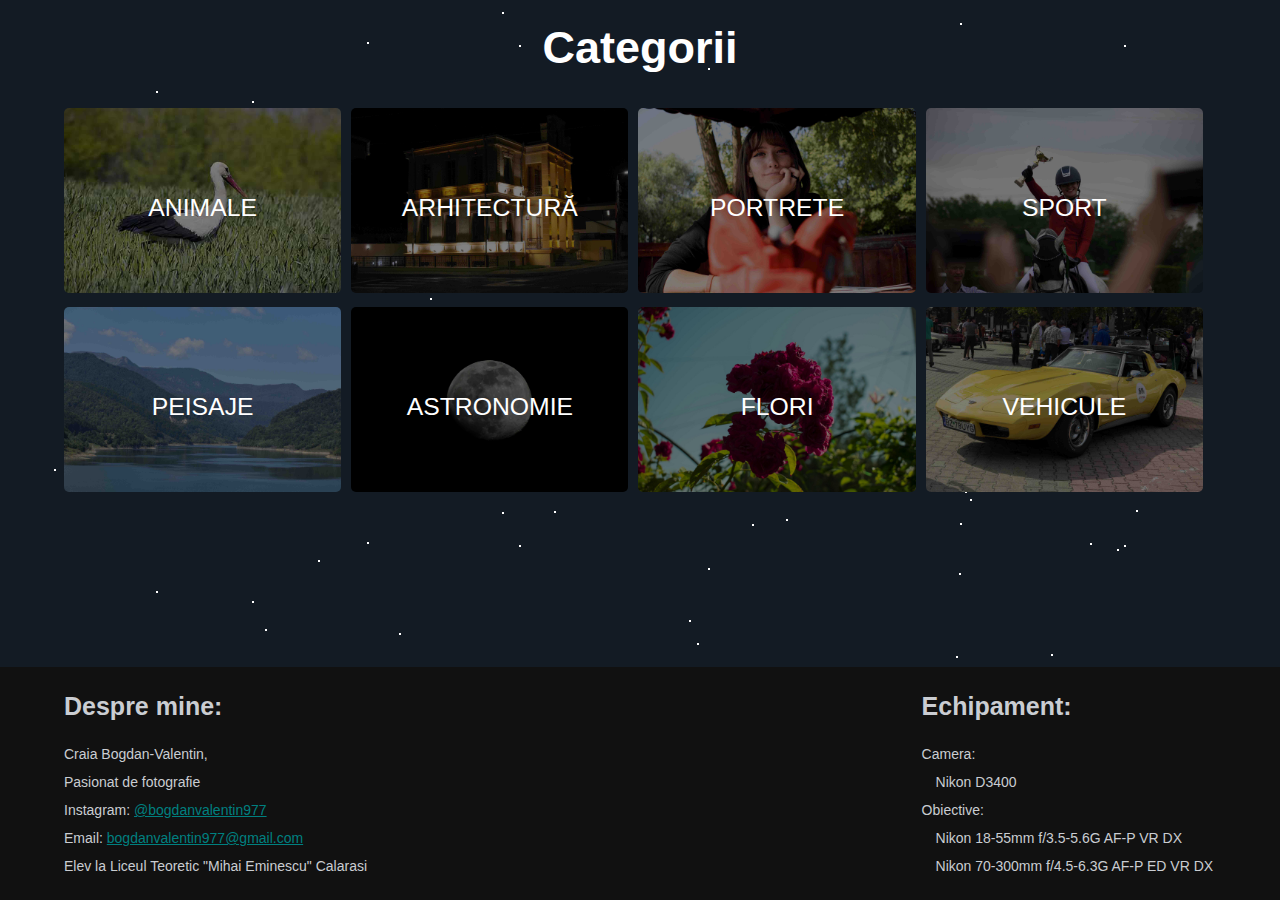
<file: index.html>
<!DOCTYPE html>
<html lang="en">

<head>
    <meta charset="UTF-8" />
    <meta name="viewport" content="width=device-width, initial-scale=1.0" />
    <meta http-equiv="X-UA-Compatible" content="ie=edge" />
    <title>Craia Bogdan-Valentin</title>
    <link rel="stylesheet" href="index.css" />
    <link rel="stylesheet" href="stars.css" />
    <link rel="icon" type="image/x-icon" href="headers/image.png">
</head>

<body>
    <div class="main"> <!-- main fara footer -->
        <div id='stars2'></div> <!-- background cu stele -->
        <div class="container"> <!-- div-ul parinte cu pozele -->
            <h2 class="heading-text">Categorii</h2><br> <!-- subtitlul paginii -->
            <div class="image-gallery-stanga"> <!-- galeria este impartita in 2 parti: stanga si dreapta. Am facut asta pentru ca site-ul sa fie responsive(4 coloane la rezolutie mare, 2 coloane la rezolutie medie si 1 coloana la rezolutia cea mai mica) -->
                <div class="column"> <!-- prima coloana -->
                    <a href="animale.html">
                        <div class="image-item">
                            <img src="headers/animale.jpg" />
                            <div class="overlayshow"><span>VEZI MAI MULT</span></div>
                            <div class="overlaycategorie"><span>ANIMALE</span></div>
                        </div>
                    </a>
                    <a href="peisaje.html">
                        <div class="image-item">
                            <img src="headers/peisaje.jpg" alt="" />
                            <div class="overlayshow"><span>VEZI MAI MULT</span></div>
                            <div class="overlaycategorie"><span>PEISAJE</span></div>
                        </div>
                    </a>
                </div>
                <div class="column">
                    <a href="arhitectura.html">
                        <div class="image-item">
                            <img src="headers/arhitectura.jpg" alt="" />
                            <div class="overlayshow"><span>VEZI MAI MULT</span></div>
                            <div class="overlaycategorie"><span>ARHITECTURĂ</span></div>
                        </div>
                    </a>
                    <a href="astronomie.html">
                        <div class="image-item">
                            <img src="headers/astronomie.jpg" alt="" />
                            <div class="overlayshow"><span>VEZI MAI MULT</span></div>
                            <div class="overlaycategorie"><span>ASTRONOMIE</span></div>
                        </div>
                    </a>
                </div>
            </div>
            <div class="image-gallery-dreapta">
                <div class="column">
                    <a href="portrete.html">
                        <div class="image-item">
                            <img src="headers/portrete.jpg" alt="" />
                            <div class="overlayshow"><span>VEZI MAI MULT</span></div>
                            <div class="overlaycategorie"><span>PORTRETE</span></div>
                        </div>
                    </a>
                    <a href="flori.html">
                        <div class="image-item">
                            <img src="headers/flori.jpg" alt="" />
                            <div class="overlayshow"><span>VEZI MAI MULT</span></div>
                            <div class="overlaycategorie"><span>FLORI</span></div>
                        </div>
                    </a>
                </div>
                <div class="column">
                    <a href="sport.html">
                        <div class="image-item">
                            <img src="headers/sport.jpg" alt="" />
                            <div class="overlayshow"><span>VEZI MAI MULT</span></div>
                            <div class="overlaycategorie"><span>SPORT</span></div>
                        </div>
                    </a>
                    <a href="vehicule.html">
                        <div class="image-item">
                            <img src="headers/vehicule.jpg" alt="" />
                            <div class="overlayshow"><span>VEZI MAI MULT</span></div>
                            <div class="overlaycategorie"><span>VEHICULE</span></div>
                        </div>
                    </a>
                </div>
            </div>
        </div>
    </div>

    <footer>
        <div class="footer-content">
            <div class="rowfooter">
                <div class="columnfooter-stanga">
                    <h2>Despre mine:</h2>
                    <p>
                        Craia Bogdan-Valentin,<br>
                        Pasionat de fotografie<br>
                        Instagram: <a class="socialmedia" href="https://www.instagram.com/bogdanvalentin977/"
                            target="_blank">@bogdanvalentin977</a><br>
                        Email: <a class="socialmedia" href="mailto:bogdanvalentin977@gmail.com"
                            target="_blank">bogdanvalentin977@gmail.com</a><br>
                        Elev la Liceul Teoretic "Mihai Eminescu" Calarasi
                    </p>
                </div>
                <div class="columnfooter-dreapta">
                    <h2>Echipament:</h2>
                    <p>
                        Camera:<br>
                        &emsp;Nikon D3400<br>
                        Obiective:<br>
                        &emsp;Nikon 18-55mm f/3.5-5.6G AF-P VR DX<br>
                        &emsp;Nikon 70-300mm f/4.5-6.3G AF-P ED VR DX</p>
                </div>
            </div>
        </div>
    </footer>
</body>

</html>
</file>
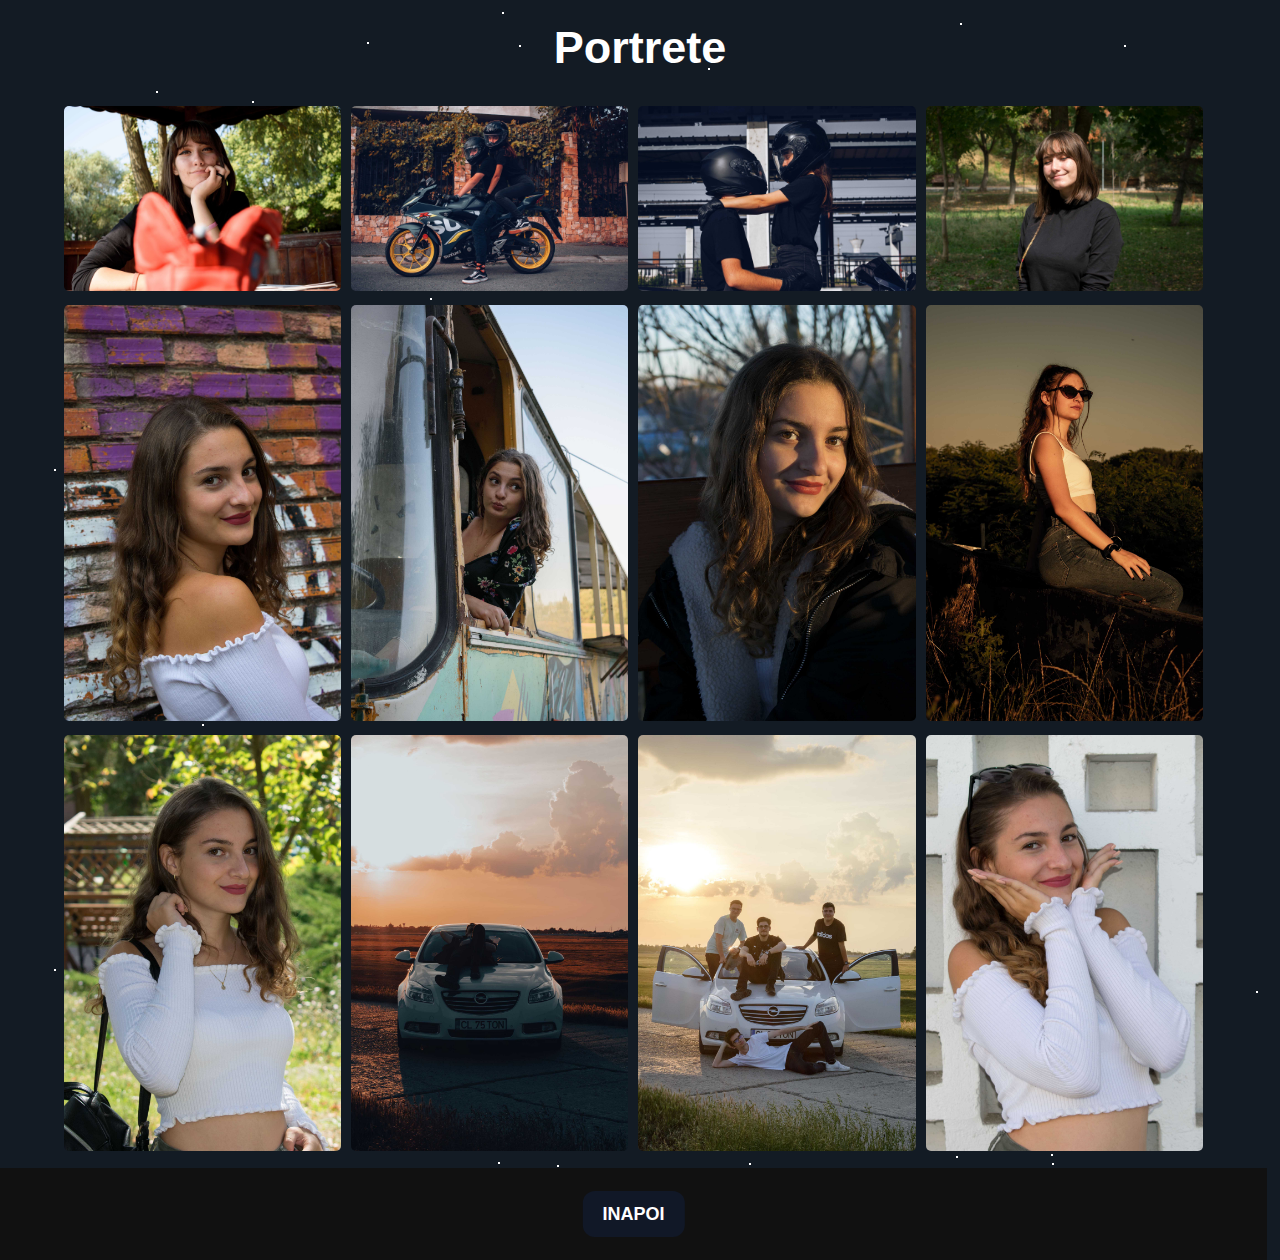
<file: portrete.html>
<!DOCTYPE html>
<html lang="en">

<head>
    <meta charset="UTF-8" />
    <meta name="viewport" content="width=device-width, initial-scale=1.0" />
    <meta http-equiv="X-UA-Compatible" content="ie=edge" />
    <title>Portrete</title>
    <link rel="stylesheet" href="categorii.css" />
    <link rel="stylesheet" href="stars.css" />
    <link rel="icon" type="image/x-icon" href="headers/image.png">
    <script type="text/javascript" src="jquery.js"></script>
</head>

<body>
    <div class="main"> 
        <div id='stars2'></div> <!-- background cu stele -->
        <div class="container"> <!-- div-ul parinte cu pozele -->
            <h2 class="heading-text">Portrete<br></h2> <!-- subtitlul paginii -->
            <div class="image-gallery-stanga"> <!-- galeria este impartita in 2 parti: stanga si dreapta. Am facut asta pentru ca site-ul sa fie responsive(4 coloane la rezolutie mare, 2 coloane la rezolutie medie si 1 coloana la rezolutia cea mai mica) -->
                <div class="column"> <!-- prima coloana -->
                    <a>
                        <div class="image-item">
                            <img class="myImages" id="myImg" src="Fotografii/portrete/1.jpg" loading="lazy" alt="1/160, f/5.6, ISO 100, 28mm"/>
                        </div>
                    </a>
                    <a>
                        <div class="image-item">
                            <img class="myImages" id="myImg" src="Fotografii/portrete/2.jpg" loading="lazy" alt="1/50, f/5.6, ISO 100, 55mm"/>
                        </div>
                    </a>
                    <a>
                        <div class="image-item">
                            <img class="myImages" id="myImg" src="Fotografii/portrete/3.jpg" loading="lazy" alt="1/125, f/5.6, ISO 100, 55mm"/>
                        </div>
                    </a>
                </div>
                <div class="column">
                    <a>
                        <div class="image-item">
                            <img class="myImages" id="myImg" src="Fotografii/portrete/4.jpg" loading="lazy" alt="1/400, f/3.8, ISO 200, 22mm"/>
                        </div>
                    </a>
                    <a>
                        <div class="image-item">
                            <img class="myImages" id="myImg" src="Fotografii/portrete/5.jpg" loading="lazy" alt="1/250, f/5.6, ISO 400, 45mm"/>
                        </div>
                    </a>
                    <a>
                        <div class="image-item">
                            <img class="myImages" id="myImg" src="Fotografii/portrete/6.jpg" loading="lazy" alt="1/100, f/11, ISO 100, 48mm"/>
                        </div>
                    </a>
                </div>
            </div>
            <div class="image-gallery-dreapta">
                <div class="column">
                    <a>
                        <div class="image-item">
                            <img class="myImages" id="myImg" src="Fotografii/portrete/7.jpg" loading="lazy" alt="1/800, f/5.3, ISO 100, 46mm"/>
                        </div>
                    </a>
                    <a>
                        <div class="image-item">
                            <img class="myImages" id="myImg" src="Fotografii/portrete/8.jpg" loading="lazy" alt="1/100, f/5.6, ISO 200, 55mm"/>
                        </div>
                    </a>
                    <a>
                        <div class="image-item">
                            <img class="myImages" id="myImg" src="Fotografii/portrete/9.jpg" loading="lazy" alt="1/125, f/11, ISO 100, 40mm"/>
                        </div>
                    </a>
                </div>
                <div class="column">
                    <a>
                        <div class="image-item">
                            <img class="myImages" id="myImg" src="Fotografii/portrete/10.jpg" loading="lazy" alt="1/125, f/7.1, ISO 100, 40mm"/>
                        </div>
                    </a>
                    <a>
                        <div class="image-item">
                            <img class="myImages" id="myImg" src="Fotografii/portrete/11.jpg" loading="lazy" alt="1/500, f/5.6, ISO 100, 55mm"/>
                        </div>
                    </a>
                    <a>
                        <div class="image-item">
                            <img class="myImages" id="myImg" src="Fotografii/portrete/12.jpg" loading="lazy" alt="1/100, f/5.6, ISO 100, 55mm"/>
                        </div>
                    </a>
                </div>
            </div>
        </div>
    </div>
    <div id="myModal" class="modal">
        <span class="close">&times;</span>
        <img class="modal-content" id="img01">
        <div id="caption"></div>
      </div>
   
    <footer>
        <div class="footer-content">
            <a href="index.html" class="buttonback" >INAPOI</a>
        </div>
    </footer>

    <script type="text/javascript">//<![CDATA[
        // create references to the modal...
        var modal = document.getElementById('myModal');
        // to all images -- note I'm using a class!
        var images = document.getElementsByClassName('myImages');
        // the image in the modal
        var modalImg = document.getElementById("img01");
        // and the caption in the modal
        var captionText = document.getElementById("caption");
        
        // Go through all of the images with our custom class
        for (var i = 0; i < images.length; i++) {
          var img = images[i];
          // and attach our click listener for this image.
          img.onclick = function(evt) {
            console.log(evt);
            modal.style.display = "block";
            modalImg.src = this.src;
            captionText.innerHTML = this.alt;
          }
        }
        var span = document.getElementsByClassName("close")[0];
        var backgrnd = document.getElementsByClassName("modal")[0];
        span.onclick = function() {
          modal.style.display = "none";
        }
        backgrnd.onclick = function() {
          modal.style.display = "none";
        }
          //]]></script>
        
          <script>
            // tell the embed parent frame the height of the content
            if (window.parent && window.parent.parent){
              window.parent.parent.postMessage(["resultsFrame", {
                height: document.body.getBoundingClientRect().height,
                slug: "f1zav0ge"
              }], "*")
            }
        
            // always overwrite window.name, in case users try to set it manually
            window.name = "result"
          </script>

</body>

</html>
</file>
<file: index.css>
* {
  margin: 0;
  padding: 0;
  box-sizing: border-box;
  font-family: "Segoe UI", Verdana, sans-serif;
}
body {
  margin: 0;
  min-height: 100vh;
  display: flex;
  flex-direction: column;
}
.main {
  flex-grow: 1;
}
.container {
  padding: 20px 5%;
}
.heading-text {
  margin-bottom: 1rem;
  font-size: 5vh;
  text-align: center;
  color: white;
}
.heading-text span {
  font-weight: 100;
}
.image-gallery-stanga,
.image-gallery-dreapta {
  /* Mobile first */
  display: flex;
  flex-direction: column;
  gap: 10px;
  width: 49%;
  float:left;
}
.image-gallery-stanga .column,
.image-gallery-dreapta .column {
  display: flex;
  flex-direction: column;
  gap: 10px;
}
.image-item img {
  width: 100%;
  border-radius: 5px;
  height: 100%;
  object-fit: cover;
}
.image-gallery-stanga{
  margin-right: 5px;
}
.image-gallery-dreapta{
  margin-left: 5px;
}


/* overlay styles */

.image-item {
  position: relative;
  cursor: pointer;
  display: block;
}

.overlaycategorie {
  position: absolute;
  width: 100%;
  height: 99%;
  top: 0;
  left: 0;
  padding: 100px;
  color: #fff;
  font-size: 160%;
  display: flex;
  align-items: center;
  justify-content: center;
  border-radius: 5px;
  transition-duration: 0.2s;
  font-size: 2.75vh;
}
.overlayshow{
  position: absolute;
  width: 100%;
  height: 99%;
  top: 0;
  left: 0;
  color: #fff;
  font-size: 160%;
  display: flex;
  align-items: center;
  justify-content: center;
  border-radius: 5px;
  opacity: 0;
  transition: 0.4s;
  font-size: 2.75vh;
}

.overlaycategorie:hover{
  padding-top: 20px;
  transition-duration: 0.2s;
}
.image-item:hover > .overlayshow{
  opacity: 1;
}

footer {
  z-index: 1;
  bottom: 0;
  left: 0;
  right: 0;
  background: #111;
  height: auto;
  width: 100vw;
  padding-top: 15px;
  color: #fff;
  padding-bottom: 20px;
}

.footer-content h2 {
  max-width: 500px;
  margin-bottom: 20px;
  line-height: 28px;
  font-size: 25px;
  color: #cacdd2;
}

.footer-content p {
  max-width: 500px;
  line-height: 28px;
  font-size: 14px;
  color: #cacdd2;
}

/* Create three equal columns that floats next to each other */
.columnfooter-stanga {
  float: left;
  width: 50%;
  padding-left: 40px;
  padding-right: 40px;
  padding-top: 10px;
}
.columnfooter-dreapta{
  float: left;
  width: 50%;
  
  padding-right: 40px;
  padding-top: 10px;
}

/* Clear floats after the columns */
.rowfooter:after {
  content: "";
  display: table;
  clear: both;
}

/* unvisited link */
.socialmedia:link {
  color: teal;
}

/* visited link */
.socialmedia:visited {
  color: teal;
}

/* mouse over link */
.socialmedia:hover {
  color: white;
}

/* selected link */
.socialmedia:active {
  color: white;
}

/* Setari diferite pentru ecrane mari*/
@media only screen and (min-width: 1200px) {
  .image-gallery-stanga,
  .image-gallery-dreapta {
    flex-direction: row;
  }
  .columnfooter-dreapta{
    padding-left: 22vw;
  }
}
@media only screen and (max-width: 650px) {
  .columnfooter-stanga,
  .columnfooter-dreapta{
    width:100%;
  }
  .columnfooter-dreapta{
    padding-left: 40px;
  }
}
@media only screen and (max-width: 575px) {
  .image-gallery-stanga,
  .image-gallery-dreapta {
    width: 100%;
  }
}
@media only screen and (min-width: 800px) {
  .columnfooter-stanga{
    padding-left: 5vw;
  }
  
}
</file>
<file: stars.css>
html {
    background-color:#131b24;
    z-index: 0;
  }

  #stars2 {
    width: 2px;
    height: 2px;
    background: transparent;
    box-shadow: 1907px 1575px #FFF , 893px 268px #FFF , 1819px 666px #FFF , 366px 1985px #FFF , 1736px 1062px #FFF , 1124px 45px #FFF , 905px 1674px #FFF , 1570px 711px #FFF , 255px 1747px #FFF , 147px 1032px #FFF , 865px 1813px #FFF , 1721px 1461px #FFF , 202px 724px #FFF , 1860px 812px #FFF , 634px 1410px #FFF , 927px 1264px #FFF , 1648px 620px #FFF , 1915px 1309px #FFF , 731px 778px #FFF , 91px 1185px #FFF , 829px 1003px #FFF , 174px 1784px #FFF , 1094px 1874px #FFF , 1464px 484px #FFF , 1639px 1717px #FFF , 959px 573px #FFF , 1686px 1287px #FFF , 906px 356px #FFF , 970px 499px #FFF , 626px 890px #FFF , 1344px 1070px #FFF , 1351px 544px #FFF , 708px 68px #FFF , 1870px 130px #FFF , 556px 1270px #FFF , 1432px 618px #FFF , 769px 673px #FFF , 1289px 1410px #FFF , 1499px 1969px #FFF , 749px 1163px #FFF , 1198px 198px #FFF , 399px 133px #FFF , 1856px 1280px #FFF , 904px 194px #FFF , 973px 1107px #FFF , 1371px 1785px #FFF , 989px 1835px #FFF , 1043px 1517px #FFF , 787px 916px #FFF , 1635px 1155px #FFF , 752px 524px #FFF , 1926px 1279px #FFF , 1052px 1163px #FFF , 719px 1963px #FFF , 786px 519px #FFF , 1440px 500px #FFF , 156px 1265px #FFF , 1691px 429px #FFF , 1349px 1474px #FFF , 736px 459px #FFF , 248px 1678px #FFF , 1136px 510px #FFF , 1317px 10px #FFF , 1209px 1323px #FFF , 54px 469px #FFF , 730px 1939px #FFF , 960px 23px #FFF , 112px 941px #FFF , 1852px 1522px #FFF , 1993px 1972px #FFF , 265px 129px #FFF , 222px 1897px #FFF , 1766px 1804px #FFF , 1530px 1786px #FFF , 1045px 432px #FFF , 1916px 1980px #FFF , 309px 1780px #FFF , 1420px 559px #FFF , 1708px 103px #FFF , 324px 1407px #FFF , 1175px 943px #FFF , 80px 1221px #FFF , 1016px 1933px #FFF , 318px 560px #FFF , 190px 1489px #FFF , 1095px 892px #FFF , 1975px 1191px #FFF , 1197px 955px #FFF , 1482px 873px #FFF , 1912px 300px #FFF , 2000px 1636px #FFF , 1473px 1808px #FFF , 507px 192px #FFF , 924px 1300px #FFF , 1485px 1636px #FFF , 41px 1822px #FFF , 689px 120px #FFF , 769px 273px #FFF , 1039px 976px #FFF , 1057px 1520px #FFF , 1417px 1187px #FFF , 512px 1507px #FFF , 519px 45px #FFF , 1207px 1687px #FFF , 1824px 1488px #FFF , 1694px 31px #FFF , 1859px 52px #FFF , 1368px 268px #FFF , 190px 1404px #FFF , 940px 1003px #FFF , 167px 942px #FFF , 1641px 647px #FFF , 1051px 654px #FFF , 233px 1640px #FFF , 554px 511px #FFF , 1705px 1866px #FFF , 240px 1430px #FFF , 140px 668px #FFF , 648px 1617px #FFF , 252px 101px #FFF , 676px 1774px #FFF , 889px 1698px #FFF , 595px 853px #FFF , 249px 1768px #FFF , 1091px 1529px #FFF , 223px 839px #FFF , 239px 699px #FFF , 1547px 356px #FFF , 249px 1130px #FFF , 1209px 1946px #FFF , 1967px 1274px #FFF , 430px 298px #FFF , 1305px 134px #FFF , 156px 91px #FFF , 1712px 264px #FFF , 1256px 991px #FFF , 1887px 1844px #FFF , 1957px 1275px #FFF , 1718px 666px #FFF , 1090px 543px #FFF , 933px 1411px #FFF , 801px 323px #FFF , 202px 1659px #FFF , 1117px 549px #FFF , 290px 1859px #FFF , 1380px 1516px #FFF , 557px 1165px #FFF , 1953px 1758px #FFF , 1901px 1407px #FFF , 1144px 347px #FFF , 1640px 271px #FFF , 1996px 43px #FFF , 838px 488px #FFF , 1151px 1529px #FFF , 306px 460px #FFF , 1666px 635px #FFF , 1572px 633px #FFF , 1797px 1076px #FFF , 1727px 1119px #FFF , 474px 871px #FFF , 1491px 1398px #FFF , 1301px 868px #FFF , 1632px 454px #FFF , 1611px 466px #FFF , 498px 1162px #FFF , 796px 269px #FFF , 1988px 747px #FFF , 502px 12px #FFF , 276px 1260px #FFF , 1536px 974px #FFF , 956px 656px #FFF , 107px 701px #FFF , 965px 491px #FFF , 1646px 247px #FFF , 1515px 921px #FFF , 1813px 519px #FFF , 697px 143px #FFF , 591px 1452px #FFF , 1773px 1411px #FFF , 1622px 1401px #FFF , 534px 340px #FFF , 1590px 284px #FFF , 1464px 528px #FFF , 734px 1718px #FFF , 1929px 1683px #FFF , 656px 480px #FFF , 833px 705px #FFF , 1567px 109px #FFF , 1055px 330px #FFF , 1943px 1367px #FFF , 1935px 1512px #FFF , 355px 1024px #FFF , 1894px 218px #FFF , 1703px 1772px #FFF , 781px 1394px #FFF , 367px 42px #FFF , 100px 690px #FFF , 1831px 458px #FFF , 1884px 1878px #FFF , 814px 1013px #FFF;
    animation: animStar 100s linear infinite;
  }
  #stars2:after {
    content: " ";
    position: absolute;
    top: 500px;
    width: 2px;
    height: 2px;
    background: transparent;
    box-shadow: 1907px 1575px #FFF , 893px 268px #FFF , 1819px 666px #FFF , 366px 1985px #FFF , 1736px 1062px #FFF , 1124px 45px #FFF , 905px 1674px #FFF , 1570px 711px #FFF , 255px 1747px #FFF , 147px 1032px #FFF , 865px 1813px #FFF , 1721px 1461px #FFF , 202px 724px #FFF , 1860px 812px #FFF , 634px 1410px #FFF , 927px 1264px #FFF , 1648px 620px #FFF , 1915px 1309px #FFF , 731px 778px #FFF , 91px 1185px #FFF , 829px 1003px #FFF , 174px 1784px #FFF , 1094px 1874px #FFF , 1464px 484px #FFF , 1639px 1717px #FFF , 959px 573px #FFF , 1686px 1287px #FFF , 906px 356px #FFF , 970px 499px #FFF , 626px 890px #FFF , 1344px 1070px #FFF , 1351px 544px #FFF , 708px 68px #FFF , 1870px 130px #FFF , 556px 1270px #FFF , 1432px 618px #FFF , 769px 673px #FFF , 1289px 1410px #FFF , 1499px 1969px #FFF , 749px 1163px #FFF , 1198px 198px #FFF , 399px 133px #FFF , 1856px 1280px #FFF , 904px 194px #FFF , 973px 1107px #FFF , 1371px 1785px #FFF , 989px 1835px #FFF , 1043px 1517px #FFF , 787px 916px #FFF , 1635px 1155px #FFF , 752px 524px #FFF , 1926px 1279px #FFF , 1052px 1163px #FFF , 719px 1963px #FFF , 786px 519px #FFF , 1440px 500px #FFF , 156px 1265px #FFF , 1691px 429px #FFF , 1349px 1474px #FFF , 736px 459px #FFF , 248px 1678px #FFF , 1136px 510px #FFF , 1317px 10px #FFF , 1209px 1323px #FFF , 54px 469px #FFF , 730px 1939px #FFF , 960px 23px #FFF , 112px 941px #FFF , 1852px 1522px #FFF , 1993px 1972px #FFF , 265px 129px #FFF , 222px 1897px #FFF , 1766px 1804px #FFF , 1530px 1786px #FFF , 1045px 432px #FFF , 1916px 1980px #FFF , 309px 1780px #FFF , 1420px 559px #FFF , 1708px 103px #FFF , 324px 1407px #FFF , 1175px 943px #FFF , 80px 1221px #FFF , 1016px 1933px #FFF , 318px 560px #FFF , 190px 1489px #FFF , 1095px 892px #FFF , 1975px 1191px #FFF , 1197px 955px #FFF , 1482px 873px #FFF , 1912px 300px #FFF , 2000px 1636px #FFF , 1473px 1808px #FFF , 507px 192px #FFF , 924px 1300px #FFF , 1485px 1636px #FFF , 41px 1822px #FFF , 689px 120px #FFF , 769px 273px #FFF , 1039px 976px #FFF , 1057px 1520px #FFF , 1417px 1187px #FFF , 512px 1507px #FFF , 519px 45px #FFF , 1207px 1687px #FFF , 1824px 1488px #FFF , 1694px 31px #FFF , 1859px 52px #FFF , 1368px 268px #FFF , 190px 1404px #FFF , 940px 1003px #FFF , 167px 942px #FFF , 1641px 647px #FFF , 1051px 654px #FFF , 233px 1640px #FFF , 554px 511px #FFF , 1705px 1866px #FFF , 240px 1430px #FFF , 140px 668px #FFF , 648px 1617px #FFF , 252px 101px #FFF , 676px 1774px #FFF , 889px 1698px #FFF , 595px 853px #FFF , 249px 1768px #FFF , 1091px 1529px #FFF , 223px 839px #FFF , 239px 699px #FFF , 1547px 356px #FFF , 249px 1130px #FFF , 1209px 1946px #FFF , 1967px 1274px #FFF , 430px 298px #FFF , 1305px 134px #FFF , 156px 91px #FFF , 1712px 264px #FFF , 1256px 991px #FFF , 1887px 1844px #FFF , 1957px 1275px #FFF , 1718px 666px #FFF , 1090px 543px #FFF , 933px 1411px #FFF , 801px 323px #FFF , 202px 1659px #FFF , 1117px 549px #FFF , 290px 1859px #FFF , 1380px 1516px #FFF , 557px 1165px #FFF , 1953px 1758px #FFF , 1901px 1407px #FFF , 1144px 347px #FFF , 1640px 271px #FFF , 1996px 43px #FFF , 838px 488px #FFF , 1151px 1529px #FFF , 306px 460px #FFF , 1666px 635px #FFF , 1572px 633px #FFF , 1797px 1076px #FFF , 1727px 1119px #FFF , 474px 871px #FFF , 1491px 1398px #FFF , 1301px 868px #FFF , 1632px 454px #FFF , 1611px 466px #FFF , 498px 1162px #FFF , 796px 269px #FFF , 1988px 747px #FFF , 502px 12px #FFF , 276px 1260px #FFF , 1536px 974px #FFF , 956px 656px #FFF , 107px 701px #FFF , 965px 491px #FFF , 1646px 247px #FFF , 1515px 921px #FFF , 1813px 519px #FFF , 697px 143px #FFF , 591px 1452px #FFF , 1773px 1411px #FFF , 1622px 1401px #FFF , 534px 340px #FFF , 1590px 284px #FFF , 1464px 528px #FFF , 734px 1718px #FFF , 1929px 1683px #FFF , 656px 480px #FFF , 833px 705px #FFF , 1567px 109px #FFF , 1055px 330px #FFF , 1943px 1367px #FFF , 1935px 1512px #FFF , 355px 1024px #FFF , 1894px 218px #FFF , 1703px 1772px #FFF , 781px 1394px #FFF , 367px 42px #FFF , 100px 690px #FFF , 1831px 458px #FFF , 1884px 1878px #FFF , 814px 1013px #FFF;
  }

  @keyframes animStar {
    from {
      transform: translateY(0px);
    }
    to {
      transform: translateY(-2000px);
    }
  }
</file>
<file: categorii.css>
* {
  margin: 0;
  padding: 0;
  box-sizing: border-box;
  font-family: "Segoe UI", Verdana, sans-serif;
}
body {
  margin: 0;
  min-height: 100vh;
  display: flex;
  flex-direction: column;
}
.main {
  flex-grow: 1;
  padding-bottom: 1.5vh;
}
.container {
  padding: 20px 5%;
}
.heading-text {
  margin-bottom: 2rem;
  font-size: 5vh;
  text-align: center;
  color: white;
}

.image-gallery-stanga,
.image-gallery-dreapta {
  /* Mobile first */
  display: flex;
  flex-direction: column;
  gap: 10px;
  width: 49%;
  float:left;
}
.image-gallery-stanga .column,
.image-gallery-dreapta .column {
  display: flex;
  flex-direction: column;
  gap: 10px;
}
.image-item img {
  width: 100%;
  border-radius: 5px;
  height: 100%;
  object-fit: cover;
}
.image-gallery-stanga{
  margin-right: 5px;
}
.image-gallery-dreapta{
  margin-left: 5px;
}

.image-item {
  position: relative;
  cursor: pointer;
  display: block;
}

.image-item:hover > .overlayshow{
  opacity: 1;
}

footer {
  position: relative;
  z-index: 0;
  bottom: 0;
  left: 0;
  right: 0;
  background: #111;
  height: auto;
  width: 99vw;
  padding-top: 8vh;
  padding-bottom: 8vh;
  color: #fff;
  padding-bottom: 20px;
}

.footer-content  {
  margin: 0;
  position: absolute;
  top: 50%;
  left: 50%;
  -ms-transform: translate(-50%, -50%);
  transform: translate(-50%, -50%);
}

/* Setari diferite pentru ecrane mari*/
@media only screen and (min-width: 1200px) {
  .image-gallery-stanga,
  .image-gallery-dreapta {
    flex-direction: row;
  }
  .columnfooter-dreapta{
    padding-left: 22vw;
  }
}
@media only screen and (max-width: 650px) {
  .columnfooter-stanga,
  .columnfooter-dreapta{
    width:100%;
  }
  .columnfooter-dreapta{
    padding-left: 40px;
  }
}
@media only screen and (max-width: 575px) {
  .image-gallery-stanga,
  .image-gallery-dreapta {
    width: 100%;
  }
}
@media only screen and (min-width: 800px) {
  .columnfooter-stanga{
    padding-left: 5vw;
  }
  
}

#myImg {
  border-radius: 5px;
  cursor: pointer;
  transition: 0.3s;
}

#myImg:hover {
  opacity: 0.7;
}

.modal {
  display: none;
  /* Hidden by default */
  position: fixed;
  /* Stay in place */
  z-index: 2;
  /* Sit on top */
  padding-top: 10vh;
  /* Location of the box */
  left: 0;
  top: 0;
  width: 100%;
  /* Full width */
  height: 100%;
  /* Full height */
  background-color: rgb(0, 0, 0);
  /* Fallback color */
  background-color: rgba(0, 0, 0, 0.9);
  /* Black w/ opacity */
}

.modal-content {
  margin: auto;
  display: block;
  max-width: 90%;
  max-height: 90%;
}

#caption {
  margin: auto;
  display: block;
  width: 80%;
  max-width: 700px;
  text-align: center;
  color: #ccc;
  padding: 10px 0;
  height: 150px;
}

.modal-content,
#caption {
  animation-name: zoom;
  animation-duration: 0.6s;
}

@keyframes zoom {
  from {
    transform: scale(0)
  }
  to {
    transform: scale(1)
  }
}

.close {
  position: absolute;
  top: 15px;
  right: 35px;
  color: #f1f1f1;
  font-size: 40px;
  font-weight: bold;
  transition: 0.3s;
}

.close:hover,
.close:focus {
  color: #bbb;
  text-decoration: none;
  cursor: pointer;
}

a.buttonback {
  background-color: #111827;
  border: 1px solid transparent;
  border-radius: .75rem;
  box-sizing: border-box;
  color: #FFFFFF;
  cursor: pointer;
  flex: 0 0 auto;
  font-family: "Segoe UI", Verdana, sans-serif;
  font-size: 1.125rem;
  font-weight: 600;
  line-height: 1.5rem;
  padding: .75rem 1.2rem;
  text-align: center;
  text-decoration: none #6B7280 solid;
  text-decoration-thickness: auto;
  transition-duration: .2s;
  transition-property: background-color,border-color,color,fill,stroke;
  transition-timing-function: cubic-bezier(.4, 0, 0.2, 1);
  user-select: none;
  -webkit-user-select: none;
  touch-action: manipulation;
  width: auto;
}

.buttonback:hover {
  background-color: #374151;
}

.buttonback:focus {
  box-shadow: none;
  outline: 2px solid transparent;
  outline-offset: 2px;
}

@media (min-width: 768px) {
  .buttonback {
    padding: .75rem 1.5rem;
  }
}
</file>
